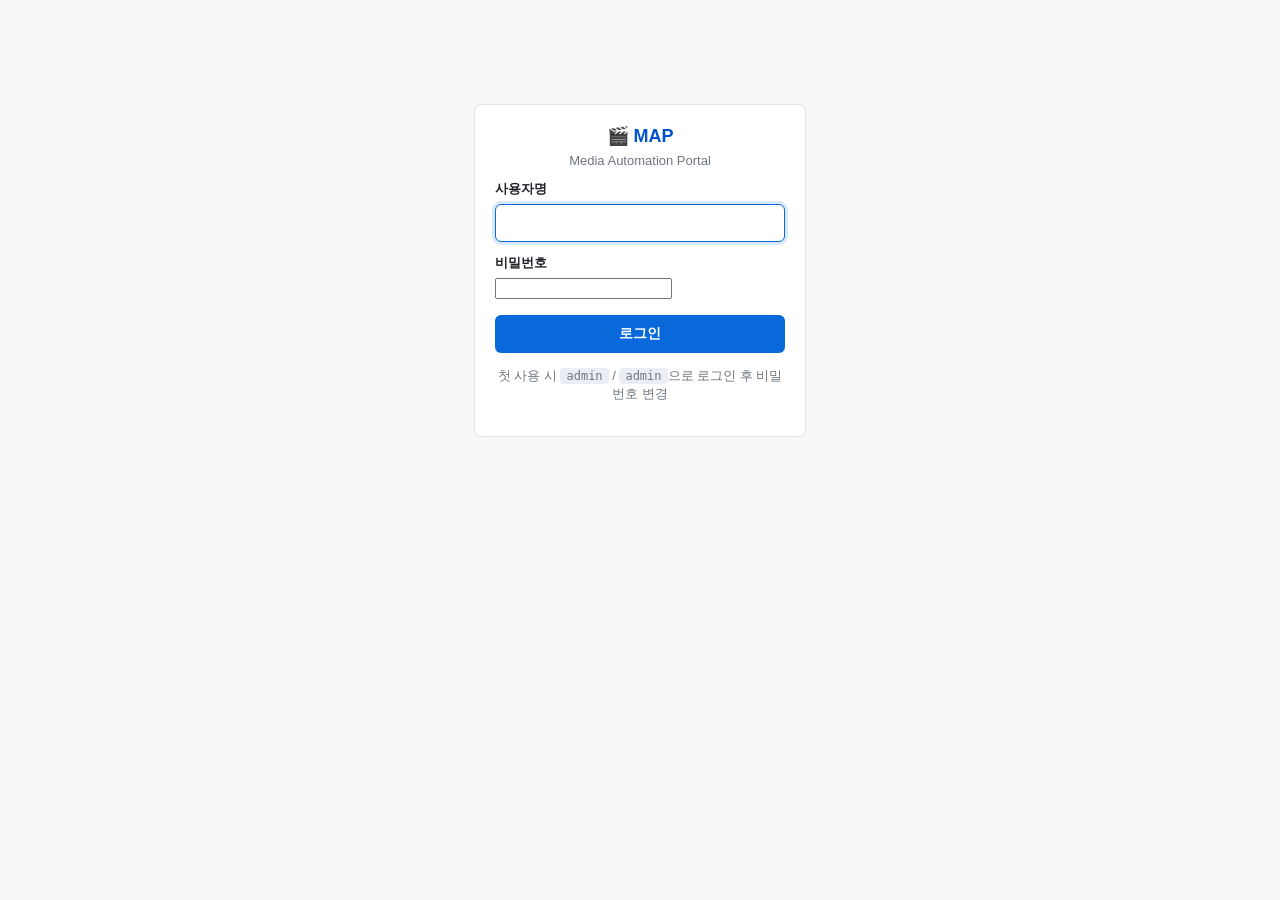
<file: static/login.html>
<!doctype html>
<html lang="ko">
<head>
  <meta charset="utf-8" />
  <title>로그인 - MAP</title>
  <link rel="stylesheet" href="/static/style.css" />
</head>
<body>
  <main style="max-width:380px; margin: 80px auto;">
    <div class="card">
      <h2 style="text-align:center; font-size:18px; color:#0052cc;">🎬 MAP</h2>
      <p class="muted" style="text-align:center; margin:-6px 0 12px;">Media Automation Portal</p>
      <label>사용자명</label>
      <input type="text" id="username" autofocus autocomplete="username" />
      <label>비밀번호</label>
      <input type="password" id="password" autocomplete="current-password" />
      <div class="actions" style="margin-top:16px;">
        <button id="login" style="flex:1;">로그인</button>
      </div>
      <div id="status"></div>
      <p class="muted" style="margin-top:14px; text-align:center;">
        첫 사용 시 <span class="kbd">admin</span> / <span class="kbd">admin</span>으로 로그인 후 비밀번호 변경
      </p>
    </div>
  </main>
  <script src="/static/login.js"></script>
</body>
</html>
</file>
<file: static/style.css>
* { box-sizing: border-box; }
body {
  font-family: -apple-system, BlinkMacSystemFont, "Segoe UI", "Apple SD Gothic Neo",
    "Noto Sans KR", sans-serif;
  margin: 0;
  background: #f6f7f9;
  color: #1f2328;
}
/* ---- Persistent top bar ---- */
.topbar {
  background: #0052cc;
  color: #fff;
  padding: 12px 24px;
  display: flex;
  align-items: center;
  justify-content: space-between;
  position: sticky;
  top: 0;
  z-index: 50;
}
.topbar .brand {
  color: #fff;
  text-decoration: none;
  font-size: 18px;
  font-weight: 700;
  display: flex;
  align-items: baseline;
  gap: 8px;
}
.topbar .brand-sub { font-weight: 400; font-size: 13px; opacity: 0.8; }
.topbar .account { display: flex; align-items: center; gap: 16px; font-size: 13px; }
.topbar .account .acct-user { font-weight: 600; }
.topbar .account .acct-admin {
  background: #fff8c5; color: #7d4e00;
  padding: 1px 6px; border-radius: 8px; font-size: 11px; font-weight: 600;
}
.topbar .account a { color: #fff; text-decoration: none; opacity: 0.9; }
.topbar .account a:hover { opacity: 1; text-decoration: underline; }

/* ---- Per-tool sub bar ---- */
.subbar {
  background: #fff;
  border-bottom: 1px solid #e1e4e8;
  padding: 11px 24px;
  display: flex;
  align-items: center;
  gap: 14px;
}
.subbar .ctx-back {
  color: #57606a; text-decoration: none; font-size: 18px; line-height: 1;
  padding: 0 4px; border-radius: 6px;
}
.subbar .ctx-back:hover { background: #eaeef2; color: #0969da; }
.subbar .ctx-title { font-size: 16px; font-weight: 700; color: #1f2328; }
.subbar .ctx-actions {
  margin-left: auto;
  display: flex; align-items: center; gap: 14px; font-size: 13px;
}
.subbar .ctx-actions a { color: #0969da; text-decoration: none; }
.subbar .ctx-actions a:hover { text-decoration: underline; }
.subbar .ctx-group {
  background: #ddf4ff; color: #0969da;
  padding: 3px 10px; border-radius: 12px; font-weight: 600; font-size: 12px;
}
main { max-width: 960px; margin: 0 auto; padding: 24px; }

/* ---- Dropzone ---- */
.dropzone {
  border: 2px dashed #d0d7de;
  border-radius: 8px;
  padding: 22px;
  text-align: center;
  color: #6e7781;
  font-size: 13px;
  cursor: pointer;
  transition: border-color 0.12s, background 0.12s;
}
.dropzone:hover { border-color: #0969da; background: #f6f8fa; }
.dropzone.dragover { border-color: #0969da; background: #ddf4ff; color: #0969da; }

/* ---- Rich draft editor (weekly report) ---- */
.draft-rich {
  border: 1px solid #d0d7de;
  border-radius: 6px;
  padding: 16px 18px;
  min-height: 320px;
  background: #fff;
  font-size: 14px;
  line-height: 1.6;
  overflow-y: auto;
}
.draft-rich:focus { outline: none; border-color: #0969da; box-shadow: 0 0 0 3px rgba(9,105,218,0.15); }
.draft-rich h3 { font-size: 15px; margin: 14px 0 6px; }
.draft-rich h3:first-child { margin-top: 0; }
.draft-rich ul, .draft-rich ol { margin: 6px 0 12px; padding-left: 22px; }
.draft-rich li { margin: 2px 0; }
.draft-rich p { margin: 6px 0; }
.draft-rich table { border-collapse: collapse; margin: 8px 0; }
.draft-rich td, .draft-rich th { border: 1px solid #d0d7de; padding: 4px 8px; }
.card {
  background: #fff;
  border: 1px solid #e1e4e8;
  border-radius: 8px;
  padding: 20px;
  margin-bottom: 16px;
}
.card h2 { font-size: 15px; margin: 0 0 12px; color: #57606a; font-weight: 600; }

/* 접이식 설정 카드 (details/summary) */
details.card { padding: 0; }
details.card > .settings-summary {
  list-style: none;
  cursor: pointer;
  padding: 16px 20px;
  display: flex;
  align-items: center;
  justify-content: space-between;
  gap: 12px;
  user-select: none;
}
details.card > .settings-summary::-webkit-details-marker { display: none; }
details.card > .settings-summary .settings-title { font-size: 15px; font-weight: 600; color: #1f2328; }
details.card > .settings-summary::after {
  content: "▾ 펼치기";
  font-size: 13px;
  color: #6e7781;
  white-space: nowrap;
}
details.card[open] > .settings-summary::after { content: "▴ 접기"; }
details.card[open] > .settings-summary { border-bottom: 1px solid #e1e4e8; }
details.card > .settings-summary:hover { background: #f6f8fa; }
.settings-body { padding: 16px 20px 20px; }
.settings-state { font-size: 12px; }

/* 체크박스 라벨 */
label.chk { display: flex; align-items: center; gap: 8px; font-size: 14px; font-weight: 500; color: #1f2328; margin: 8px 0; cursor: pointer; }
label.chk input { width: auto; }

/* 결과 미리보기 표 */
.table-wrap { max-height: 420px; overflow: auto; border: 1px solid #e1e4e8; border-radius: 6px; }
.result-table { width: 100%; border-collapse: collapse; font-size: 13px; }
.result-table th, .result-table td { border-bottom: 1px solid #eaecef; padding: 6px 10px; text-align: left; vertical-align: top; }
.result-table thead th { position: sticky; top: 0; background: #f6f8fa; color: #57606a; font-weight: 600; z-index: 1; }
.result-table td.c { text-align: center; white-space: nowrap; }

/* PPT 통계표 */
.block-title { font-size: 14px; margin: 18px 0 8px; color: #1f2328; }
.stat-table { border-collapse: collapse; width: 100%; font-size: 13px; }
.stat-table th, .stat-table td { border: 1px solid #b8c4d9; padding: 8px; text-align: center; vertical-align: middle; }
.stat-table tr:first-child th { background: #dbe5f1; color: #1f2328; }
.stat-table .rowhead { background: #eef3fa; font-weight: 600; }
.stat-table .sub { color: #6e7781; font-size: 11px; }
.stat-table tr.grand th, .stat-table tr.grand td { background: #f3f6fb; font-weight: 600; }

/* PPT 텍스트 블록 */
.ppt-block { background: #f6f8fa; border: 1px solid #e1e4e8; border-radius: 6px; padding: 12px 14px; font-size: 13px; }
.ppt-block p { margin: 4px 0; }
.insight-sys { margin: 6px 0; }
.insight-sys ul { margin: 4px 0 8px; padding-left: 20px; }
.insight-sys li { margin: 2px 0; }
textarea, input[type="text"], input[type="url"], select {
  width: 100%;
  padding: 10px 12px;
  font-size: 14px;
  font-family: inherit;
  border: 1px solid #d0d7de;
  border-radius: 6px;
  background: #fff;
  resize: vertical;
}
textarea { min-height: 180px; line-height: 1.5; }
textarea:focus, input:focus, select:focus {
  outline: none;
  border-color: #0969da;
  box-shadow: 0 0 0 3px rgba(9, 105, 218, 0.15);
}
label { display: block; font-size: 13px; font-weight: 600; color: #1f2328; margin: 12px 0 6px; }
label .hint { font-weight: 400; color: #6e7781; margin-left: 6px; font-size: 12px; }
.row { display: grid; grid-template-columns: 1fr 1fr; gap: 16px; }
@media (max-width: 640px) { .row { grid-template-columns: 1fr; } }
button {
  background: #0969da;
  color: #fff;
  border: none;
  padding: 10px 18px;
  font-size: 14px;
  font-weight: 600;
  border-radius: 6px;
  cursor: pointer;
}
button:hover { background: #0860c4; }
button:disabled { background: #8c959f; cursor: not-allowed; }
button.secondary { background: #f6f8fa; color: #1f2328; border: 1px solid #d0d7de; }
button.secondary:hover { background: #eaeef2; }
button.danger { background: #cf222e; }
button.danger:hover { background: #b41a25; }
.actions { display: flex; gap: 8px; margin-top: 16px; }
.image-grid { display: flex; flex-wrap: wrap; gap: 8px; margin-top: 8px; }
.image-grid .thumb {
  position: relative;
  width: 96px; height: 96px;
  border: 1px solid #d0d7de;
  border-radius: 6px;
  overflow: hidden;
}
.image-grid img { width: 100%; height: 100%; object-fit: cover; }
.image-grid .remove {
  position: absolute; top: 2px; right: 2px;
  background: rgba(0,0,0,0.6); color: #fff;
  border: none; border-radius: 50%;
  width: 20px; height: 20px; font-size: 12px; line-height: 1;
  cursor: pointer; padding: 0;
}
.issue-card { border-left: 4px solid #0969da; }
.issue-card .meta { display: flex; gap: 8px; flex-wrap: wrap; margin-top: 8px; }
.badge {
  display: inline-block;
  padding: 2px 10px;
  border-radius: 12px;
  font-size: 12px;
  background: #ddf4ff;
  color: #0969da;
  font-weight: 500;
}
.badge.priority { background: #fff8c5; color: #7d4e00; }
.status { padding: 12px; border-radius: 6px; font-size: 14px; margin-top: 12px; }
.status.success { background: #dafbe1; color: #1a7f37; }
.status.error { background: #ffebe9; color: #cf222e; white-space: pre-wrap; word-break: break-all; }
.status.info { background: #ddf4ff; color: #0969da; }
.muted { color: #6e7781; font-size: 13px; }
.kbd {
  font-family: ui-monospace, SFMono-Regular, Menlo, monospace;
  background: #eaeef2; padding: 1px 6px; border-radius: 4px; font-size: 12px;
}

/* ---- Portal ---- */
.portal-intro { margin: 8px 0 20px; }
.portal-intro h2 { font-size: 22px; margin: 0 0 6px; color: #1f2328; }
.tool-grid {
  display: grid;
  grid-template-columns: repeat(auto-fill, minmax(260px, 1fr));
  gap: 16px;
}
.tool-card {
  display: block;
  background: #fff;
  border: 1px solid #e1e4e8;
  border-radius: 12px;
  padding: 22px;
  text-decoration: none;
  color: inherit;
  transition: transform 0.12s ease, box-shadow 0.12s ease, border-color 0.12s ease;
  position: relative;
}
a.tool-card:hover {
  transform: translateY(-3px);
  box-shadow: 0 8px 24px rgba(9, 105, 218, 0.12);
  border-color: #0969da;
}
.tool-card.soon {
  opacity: 0.6;
  background: #f6f8fa;
  cursor: default;
}
.tool-icon { font-size: 34px; line-height: 1; margin-bottom: 12px; }
.tool-title {
  font-size: 16px; font-weight: 700; color: #1f2328; margin-bottom: 8px;
  display: flex; align-items: center; gap: 8px;
}
.tool-badge {
  font-size: 11px; font-weight: 600;
  background: #eaeef2; color: #57606a;
  padding: 2px 8px; border-radius: 10px;
}
.tool-desc { font-size: 13px; color: #57606a; line-height: 1.55; }
.tool-foot { margin-top: 14px; }
.tool-foot a {
  font-size: 13px; color: #0969da; text-decoration: none;
  display: inline-block; padding: 4px 0;
}
.tool-foot a:hover { text-decoration: underline; }
</file>
